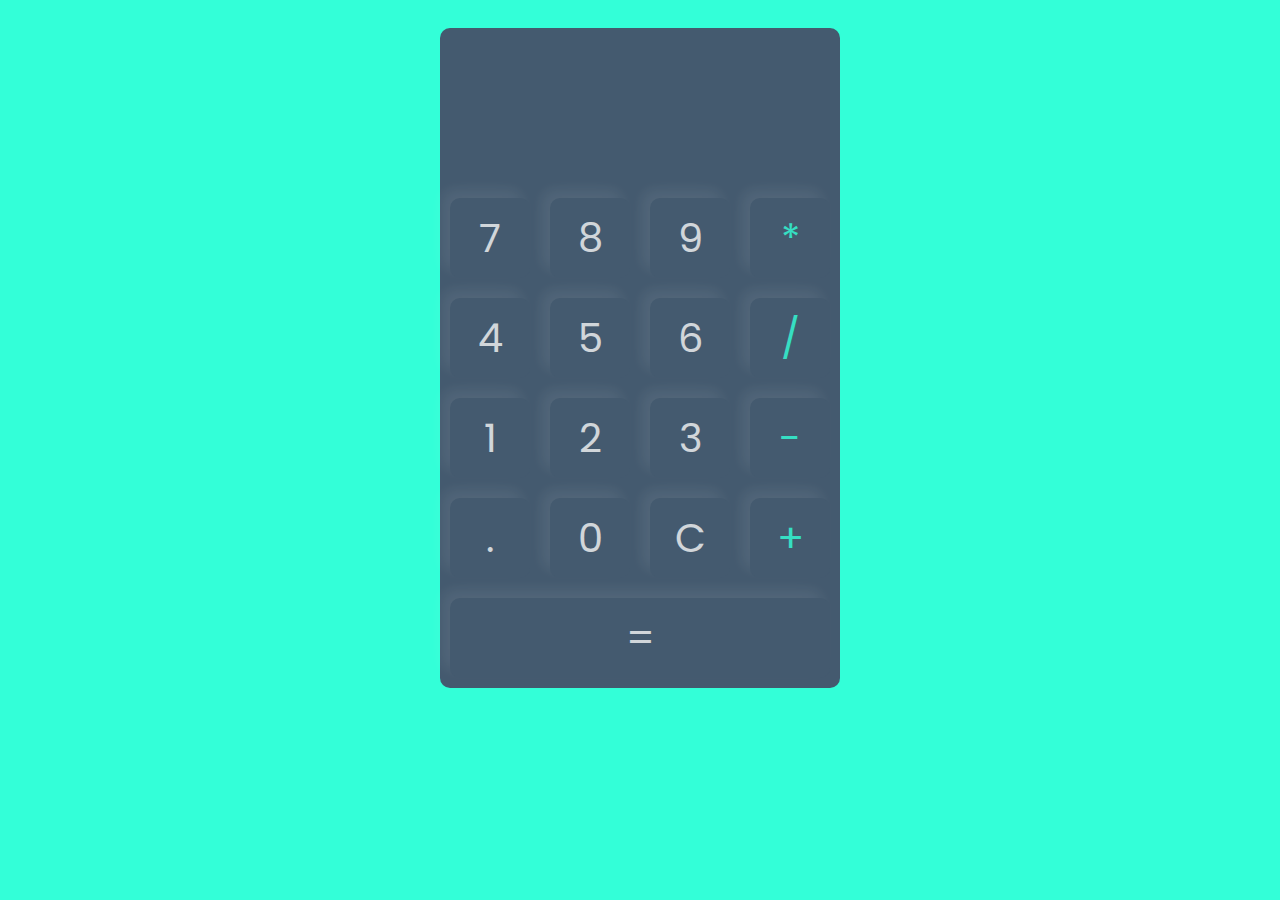
<file: Basic Calculator/index.html>
<!DOCTYPE html>

<html>
    <head>
        <title>Calculator</title>
        <link rel="stylesheet" href="style.css">
        <script src="calculator.js"></script>
    </head>


    <body>
        <div class="container ">
            <!-- Upper Part where results is shown -->
            <input type="text" class="screen" >

            <!-- here, lower part hwere buttons are shown-->
            <div class="buttons">
                <button class="numbers">7</button>
                <button class="numbers">8</button>
                <button class="numbers">9</button>
                <button class="numbers btn">*</button>

                <button class="numbers">4</button>
                <button class="numbers">5</button>
                <button class="numbers">6</button>
                <button class="btn numbers">/</button>

                <button class="numbers" class="numbers">1</button>
                <button class="numbers" class="numbers">2</button>
                <button class="numbers" class="numbers">3</button>
                <button class="btn numbers">-</button>

                <button class="numbers">.</button>
                <button class="numbers">0</button>
                <button id="btn-clear">C</button>
                <button class="btn numbers">+</button>

                <!--  
                    we'll use id for unique reference,
                    class is used  for multiple elements
                -->
                <button id="btn-equals">=</button>
                
            </div>
        </div>
        
    </body>
</html>
</file>
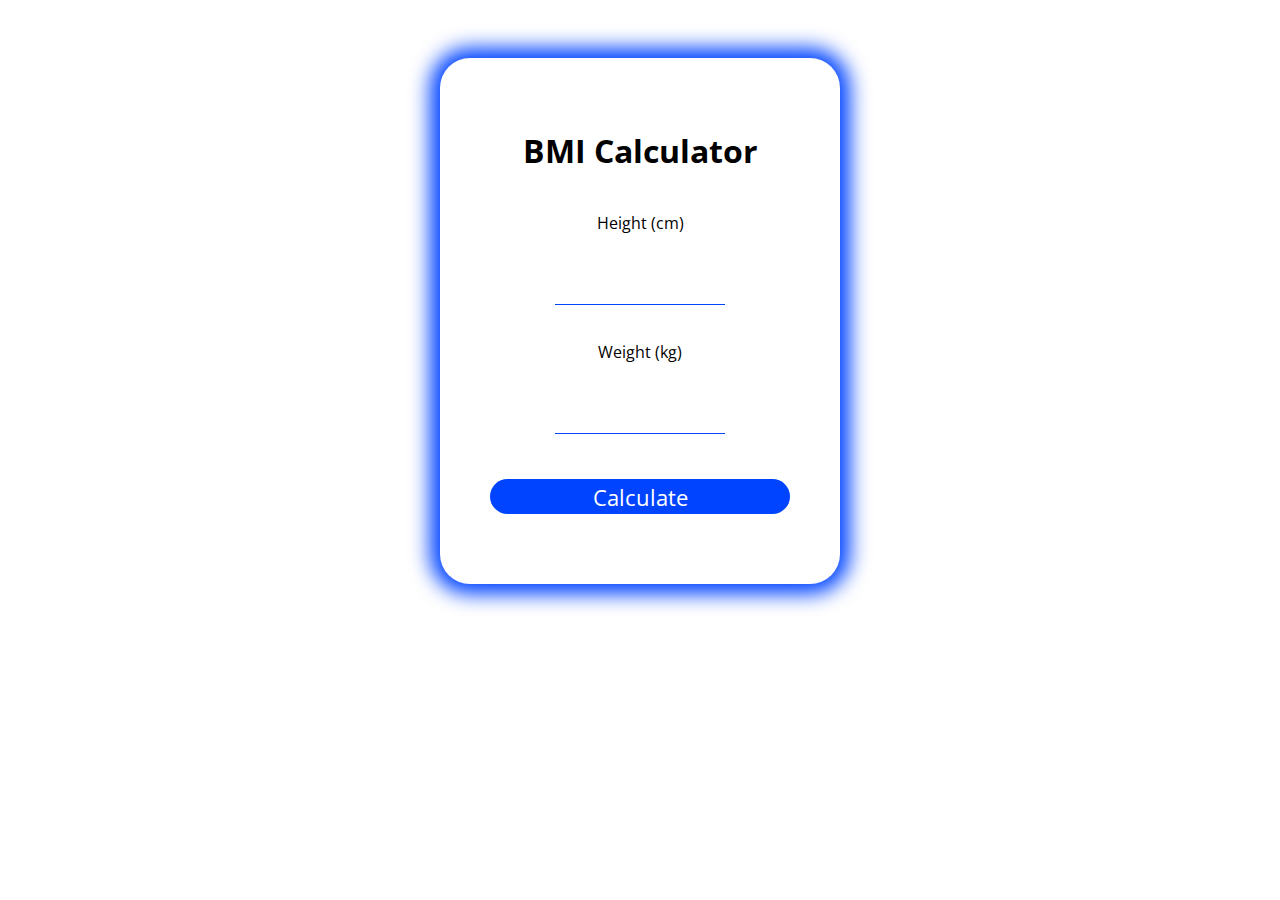
<file: BMI Calculator/index.html>
<!DOCTYPE html>
<html>
    <head>
        <title>BMI Calculator</title>
        <link rel="stylesheet" href="styles.css">
        <script src="bmicalculator.js"></script>
    </head>

    <body>
        <div class="container">
            <h1>BMI Calculator</h1>

            <p>Height (cm)</p>
            <input type="number" id="height" >

            <p>Weight (kg)</p>
            <input type="number" id="weight">

            <button id="btn">Calculate</button>

            <div id="result"></div>
        </div>

    </body>

</html>
</file>
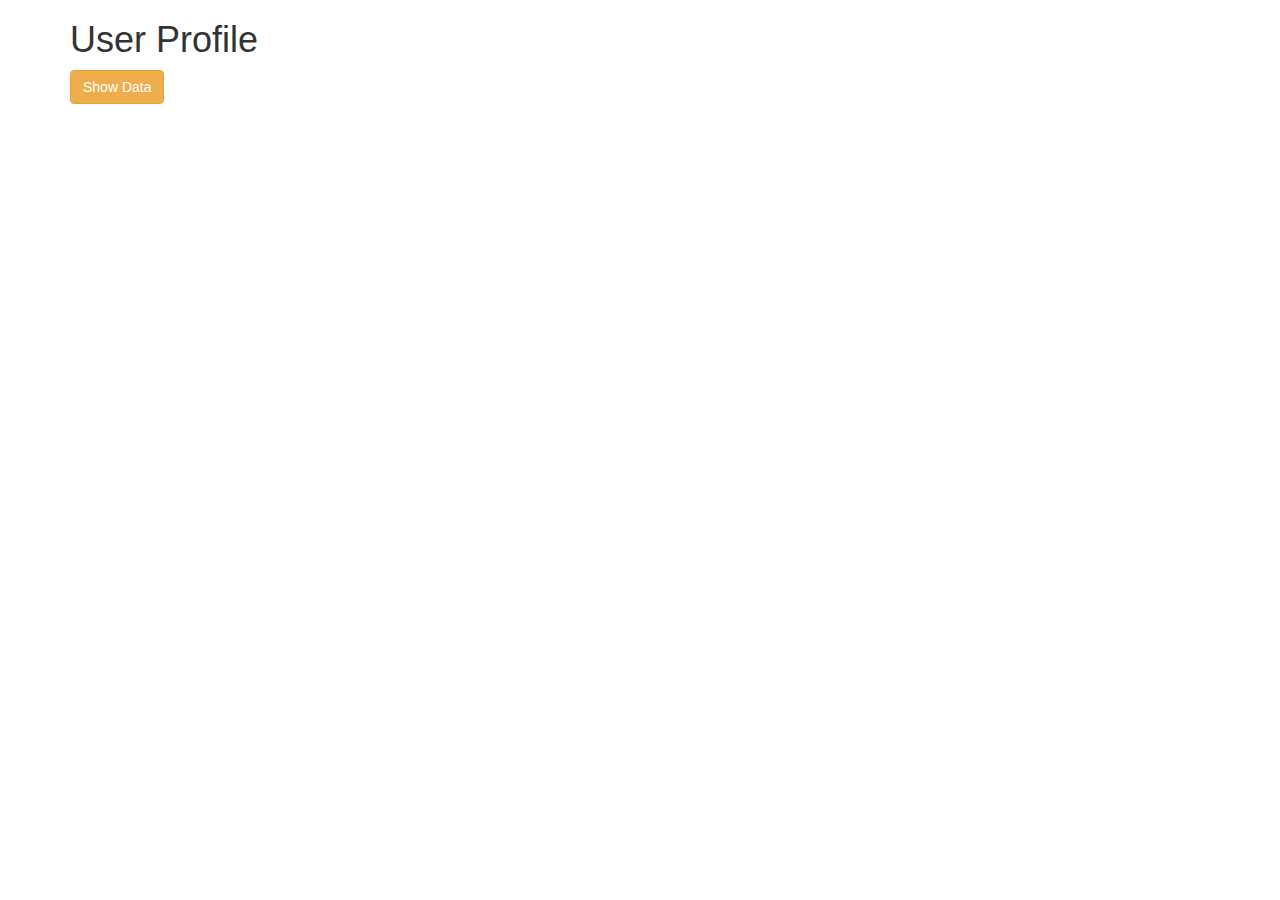
<file: Calling API using fetch function/index.html>
<!DOCTYPE html>
<html lang="en">
    <head>
        <title>User Profile</title>
        <link rel = "icon" href = "api-short.png"  type = "image/x-icon">
        <!--<img src="api-short.png" alt="logo"> Latest compiled and minified CSS -->
        <link rel="stylesheet" href="https://cdn.jsdelivr.net/npm/bootstrap@3.3.7/dist/css/bootstrap.min.css" 
        integrity="sha384-BVYiiSIFeK1dGmJRAkycuHAHRg32OmUcww7on3RYdg4Va+PmSTsz/K68vbdEjh4u" crossorigin="anonymous">
        <script src="fetchapi.js"></script>
    </head>
    <body>
        <div class="container"> 
            <!-- gives automatic padding and margin -->
            <h1>User Profile</h1>
            <button class="btn btn-warning">Show Data</button>
            <div id="result"></div>
        </div>
    </body>
</html>
</file>
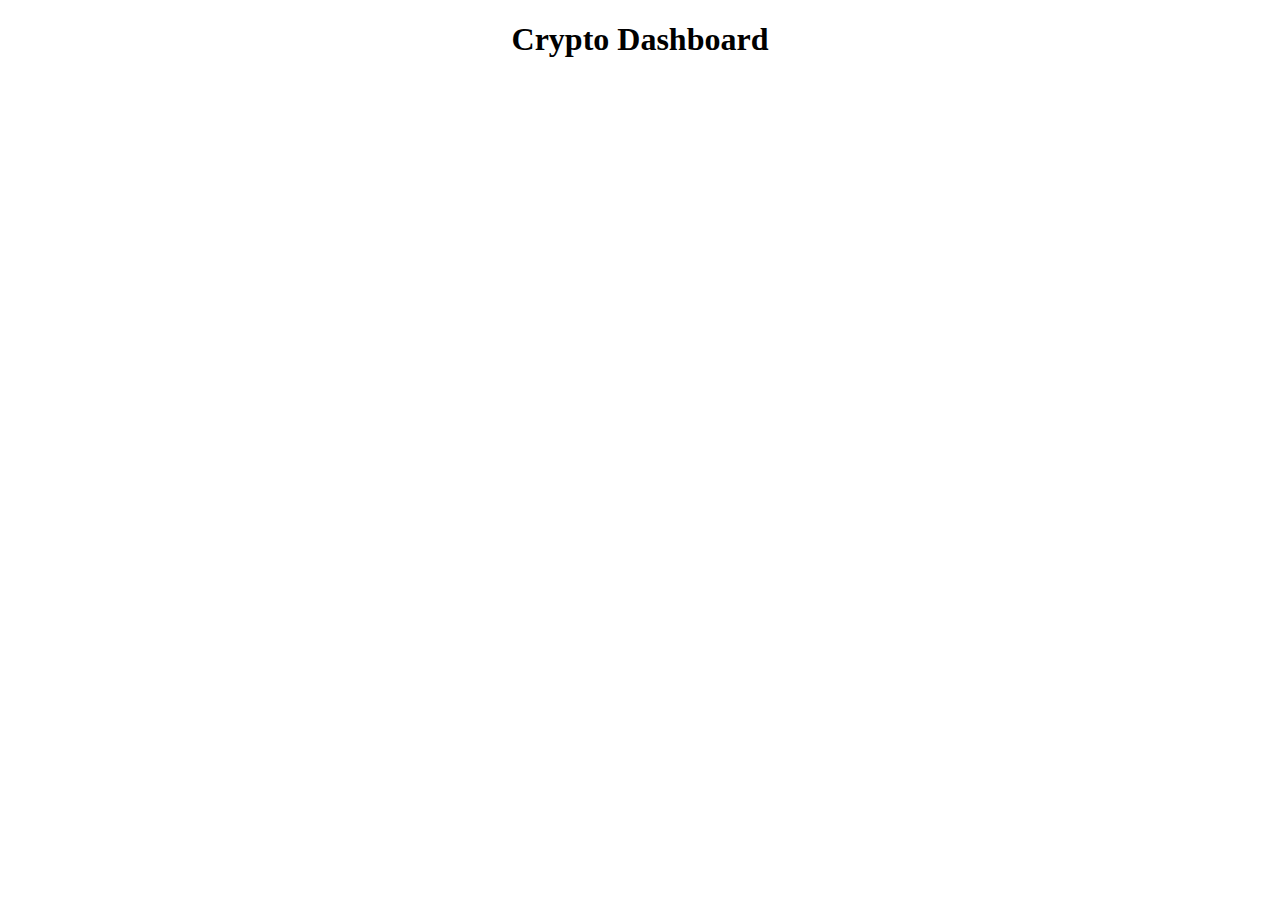
<file: Crypto Dashboard/index.html>
<!DOCTYPE html>
<html lang="en">
<head>
    <meta charset="UTF-8">
    <meta name="viewport" content="width=device-width, initial-scale=1.0">
    <title>Crypto Dashboard</title>
    <link rel="stylesheet" href="styles.css">
</head>
<body>
    <h1 class="heading">Crypto Dashboard</h1>
    <div id="card-container" class="card-container">

    </div>
    <script src="cryptodashboard.js"></script>
</body>
</html>
</file>
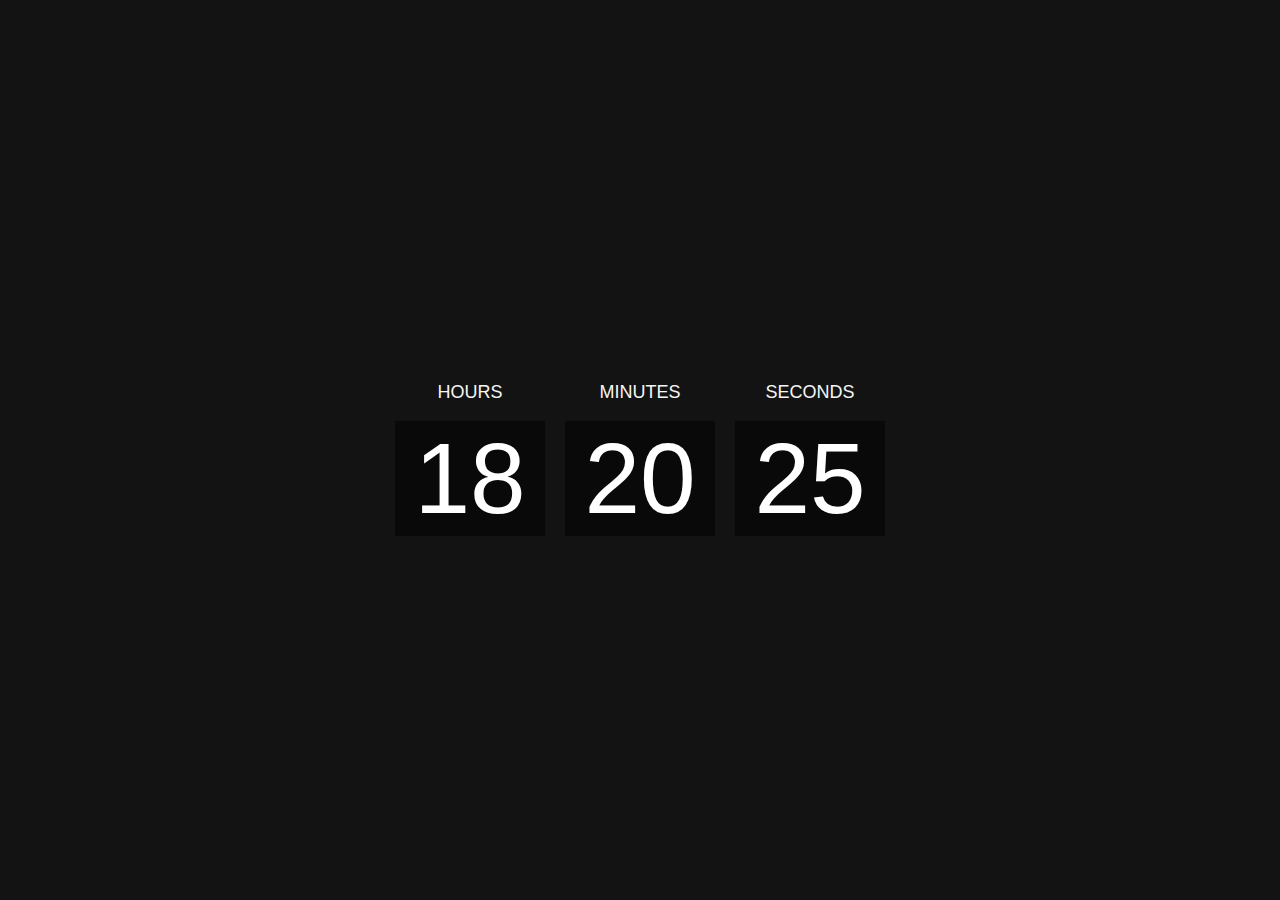
<file: DigitalClock/index.html>
<! DOCTYPE html>
<html>
    <head>
        <title>Digital Clock</title>
        <link rel="stylesheet" href="style.css">
        <script src="digitalclock.js"></script>
    </head>

    <body>
        <div  class="clock">
            <div>
                <p class="heading">Hours</p>
                <div id="clock-hours" class="time"></div>
            </div>

            <div>
                <p class="heading">Minutes</p>
                <div id="clock-minutes" class="time"></div>
            </div>

            <div>
                <p class="heading">Seconds</p>
                <div id="clock-seconds" class="time"></div>
            </div>
        </div>
    </body>
</html>
</file>
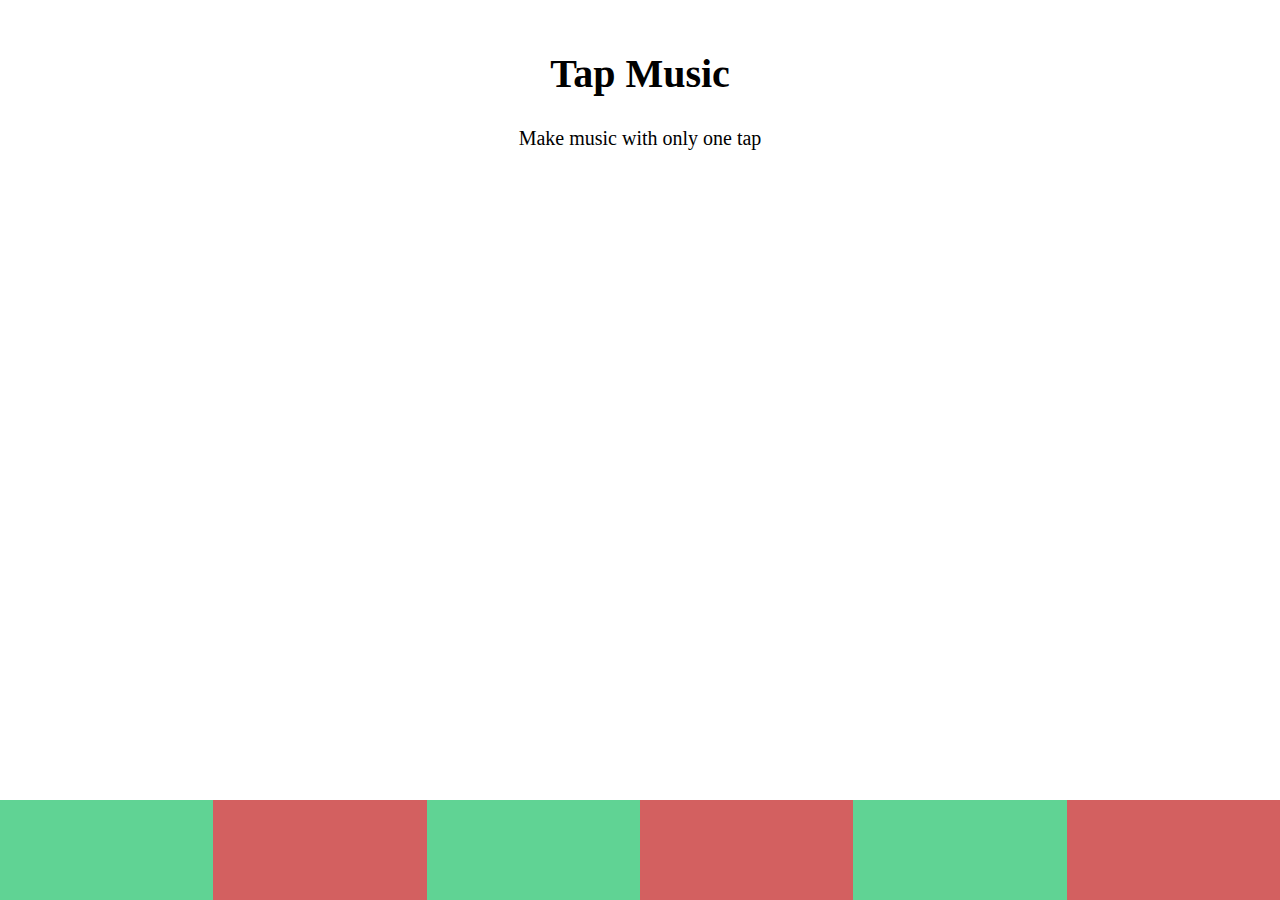
<file: Music App/index.html>
<!DOCTYPE html>
<html lang="en">
<head>
    <meta charset="UTF-8">
    <meta name="viewport" content="width=device-width, initial-scale=1.0">
    <title>Tap Music</title>
    <link rel="stylesheet" href="styles.css">
    <script src="music.js" ></script>
</head>
<body>
    <div class="app">
        <header>
            <h1>Tap Music</h1>
            <p>Make music with only one tap</p>
        </header>
        <div class="visual"> </div>
        <div class="pads">
            <div class="pad1">
                <audio class="sound" src=" "></audio>
            </div>
            <div class="pad2">
                <audio class="sound"  src=" "></audio>
            </div>
            <div class="pad3">
                <audio class="sound"  src=" "></audio>
            </div>
            <div class="pad4">
                <audio class="sound"  src=" "></audio>
            </div>
            <div class="pad5">
                <audio class="sound"  src=" "></audio>
            </div>
            <div class="pad6">
                <audio class="sound"  src=" "></audio>
            </div>

        </div>
    </div>

</body>
</html>
</file>
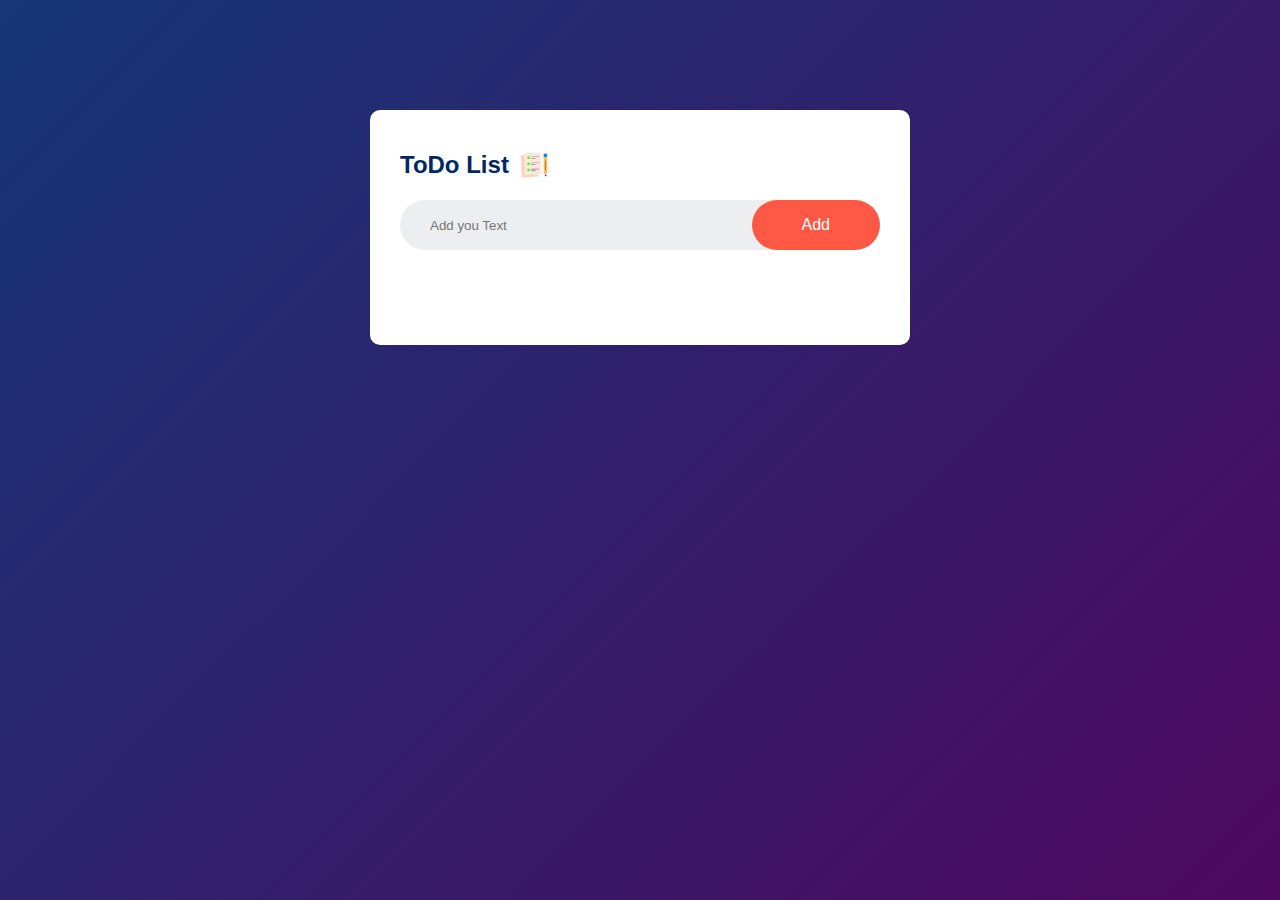
<file: TodoList-1.0/index.html>
<!DOCTYPE html>
<html lang="en">
<head>
    <meta charset="UTF-8">
    <meta name="viewport" content="width=device-width, initial-scale=1.0">
    <title>TodoList-1.0</title>
    <link rel="stylesheet" href="styles.css">
    
</head>
<body>
    <div class="container">
        <div class="todo-app">
            <h2>ToDo List <img src="icon.png" alt="logo"></h2>
            <div class="row">
                <input type="text" id="input-box" placeholder="Add you Text">
                <button onclick="addTask()">Add</button>
            </div>
            <ul id="list-container">
                <!-- <li class="checked">Task 1</li>
                <li>Task 2</li>
                <li>Task 3</li> -->
            </ul>
        </div>
    </div>
    <script src="Todolist1.js"></script>
</body>
</html>
</file>
<file: Basic Calculator/style.css>
@import url('https://fonts.googleapis.com/css2?family=Poppins:wght@400;600;700&display=swap');

 
 body{
    background: #33ffd8;
    display: flex;
    justify-content: center;
 }

 /* DIV Class */
 .container{
    margin-top: 20px;
    width: 400px;
    height:fit-content;
    background: #445A6F;
    border-radius: 10px;
 }

 .screen{
    background-color: #445A6F;
    border: none;
    padding: 10px;
    width: 90%;
    color: #F5F5F5;
    font-size: 60px;
    margin-top: 50px;
    font-family: 'Poppins', sans-serif;
 }

 /* You have to adjust width, such that every buttons is
 placed correctly in that div */
 .buttons{
    display: flex;
    flex-wrap: wrap;
    
 }

 button{
    flex: 20%;
    font-size: 40px;
    margin: 10px;
    padding: 10px;
    border: none;
    border-radius: 10px;
    background-color: #445A6F;
    color: #F5F5F5;
    opacity: .8;
    box-shadow: -8px -8px 15px rgba(255, 255, 255, 0.1);
    font-family: 'Poppins', sans-serif;
 }

 .btn{
   color: #33ffd8; 
 }
</file>
<file: BMI Calculator/styles.css>
@import url('https://fonts.googleapis.com/css2?family=Open+Sans&display=swap');


/* To apply any property in CSS part of project 
we use 
'*{

}'
 */
*{
    font-family: 'Open Sans', sans-serif;
}

body{
    
    display: flex;
    justify-content: center;
    

}

.container{
    margin-top: 50px;
    width: 300px;
    box-shadow: 0px 0px 20px 10px #0044ff;
    padding: 50px;
    border-radius: 30px;
    text-align: center;
}

h1{
    margin-bottom: 40px;

}

input{
    border: none;
    border-bottom: 1px solid #0044ff;
    width: 50%;
    margin-bottom: 20px;
    outline: none;
    padding: 10px;
    text-align: center;
    font-size: 25px;

}

button {
    width: 100%;
    height: 35px;
    margin-top: 25px;
    border-radius: 20px;
    border: none;
    background-color: #0044ff;
    color: #fff;
    font-size: 22px;
    
}

/* you use # for id & . for class in CSS */
#result
{
    margin-top:20px;
    font-size: 25px;

}
</file>
<file: Crypto Dashboard/styles.css>
.heading{
    text-align: center;
}

.card-container{
    display: flex;
    justify-content: center;
    flex-direction: column;
    align-items: center;

}

.card{
    width: 400px;
    height: 100px;
    background-color:  white;
    border-radius: 10px;
    box-shadow: 0px 0px 8px 0px  rgba(0,0,0,0.2);
    display: grid;
    grid-template-rows: 1fr ;
    grid-template-columns: 0.3fr 1fr;
    padding: 10px;
    cursor: pointer;
    margin-bottom: 10px;

}

.image{
    display: flex;
    justify-content: center;
    align-items: center;

}

.img{
    width: 70px;
    height: 70px;
}

.details{
    display: flex;
    flex-direction: column;
    justify-content: space-between;
}

.row{
    display: flex;
    justify-content: space-between;

}

.name, .price
{
    font-size: 22px;
    font-weight: bold;

}

.symbol, .percent
{
    font-size: 20px;
}

.percent{
    color: red;
}
</file>
<file: DigitalClock/style.css>
body{
    background: #131313;
}

/* it's class, it's not part of HTML
    so you use '.'
*/
.clock {
    position : absolute; /* it can be used to marginalise easily */
    top: 50%;
    left: 50%;
    transform: translateX(-50%) translateY(-50%);
    display: flex;
    /* display works on parent element, it take and shift it into a line*/
    font-family: sans-serif;
}

.time{
    background: #090909;
    color: #FFFFFF;
    font-size: 100px;
    width: 150px;
    margin: 0 10px;
    text-align: center;
}

.heading{
    color: #F5F5F5;
    font-size: 18px;
    text-transform: uppercase;
    /* modifying or manipulating text data to achieve specific formatting, normalization, or analysis objectives. */
    text-align: center;
}
</file>
<file: Music App/styles.css>
*{
    margin: 0;
    padding: 0;
    box-sizing: border-box;
}

body{

}

.app{
    height: 100vh;
    display: flex;
    flex-direction: column;
    justify-content: space-between;
    align-items: center;
}

header h1{
margin: 50px 0px 30px 0px;
text-align: center;
font-size: 40px;
}

header p{
 font-size: 20px;
}

.pads{
    background-color: lightblue;
    width: 100%;
    display: flex;
}

.pads > div {
    height: 100px;
    width: 100px;
    flex: 1;

}

.pad1{
    background: #60d394;
}

.pad2{
    background: #d36060;
}

.pad3{
    background: #60d394;
}

.pad4{
    background: #d36060;
}

.pad5{
    background: #60d394;
}

.pad6{
    background:#d36060 ;
}

.visual > div {
    position: absolute;
    height: 50px;
    width: 50px;
    border-radius: 50%;
    bottom: 0%;
    left: 20%;
    bottom: 0%;
    z-index: -1;
}

@keyframes jump{
    0%{
        bottom: 0%;
        left: 20%;
    }

    50%{
        bottom: 50%;
        left: 50%;
    }

    100%{
        bottom: 0%;
        left : 80%;
    }
}
</file>
<file: TodoList-1.0/styles.css>
*{
    margin:0;
    padding:0;
    font-family: 'Poppins', sans-serif;
    box-sizing: border-box;
}

.container{
    width: 100%;
    min-height: 100vh;
    background: linear-gradient(135deg, #153677, #4e085f);
    padding: 10px;

}

.todo-app{
    width: 100%;
    max-width: 540px;
    background: #fff;
    margin: 100px auto 20px;   
    padding: 40px 30px 70px; 
    border-radius: 10px;
}

.todo-app h2{
    color: #002765;
    display: flex;
    align-items: center;
    margin-bottom: 20px;
}

.todo-app h2 img{
    width: 30px;
    margin-left: 10px;
}

.row{
    display: flex;
    align-items: center;
    justify-content: space-between;
    background: #edeef0;
    border-radius: 30px;
    padding-left: 20px;
    margin-bottom: 25px;
}

input{
    flex: 1;
    background: transparent;
    border: none;
    outline: none;
    padding: 10px;
    font-weight: 14px;
}

button{
    border: none;
    outline: none;
    padding: 16px 50px;
    background: #ff5945;
    color: #fff;
    font-size: 16px;
    cursor: pointer;
    border-radius: 40px;
}

ul li{
    list-style: none;
    font-size: 17px;
    padding: 12px 8px 12px 50px;
    user-select: none;
    cursor: pointer;
    position: relative;
}

ul li::before{
    content: '';
    position: absolute;
    height: 28px;
    width: 28px;
    border-radius: 50%;
    background-image: url(unchecked.png);
    background-size: cover;
    background-position: center;
    top: 12px;
    left: 8px;
    
}

ul li.checked{
    color: #555;
    text-decoration: line-through;
}

ul li.checked::before{
 background-image: url(checked.png);
}

ul li span{
    position:absolute;
    right: 0;
    top: 5px;
    width: 40px;
    height: 40px;
    font-size: 22px;
    color: #555;
    line-height: 40px;
    text-align: center;
    border-radius: 50%;
}

ul li span:hover{
    background: #edeef0;
}
</file>
